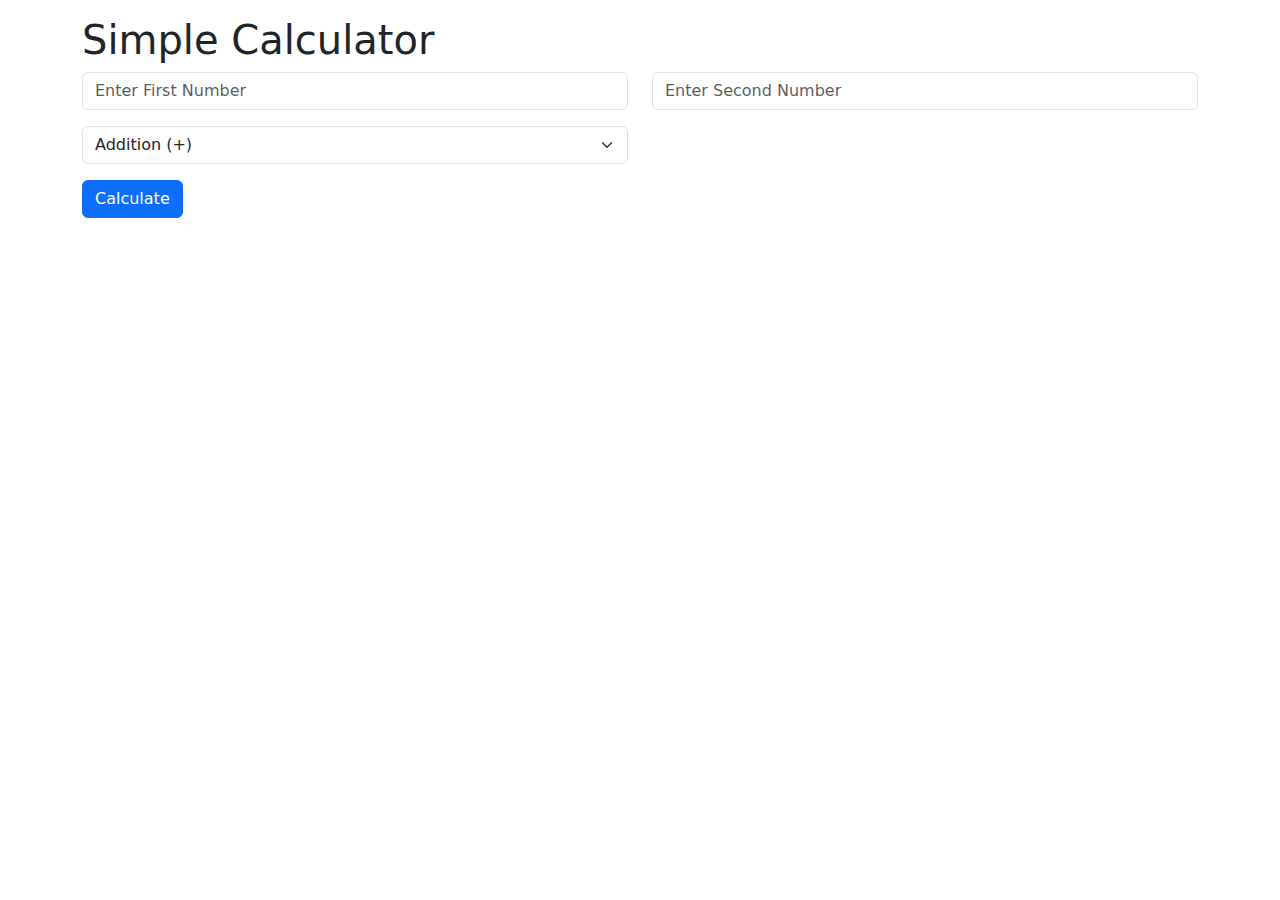
<file: calculator/index.html>
<!DOCTYPE html>
<html lang="en">
<head>
  <meta charset="UTF-8">
  <meta name="viewport" content="width=device-width, initial-scale=1.0">
  <title>Simple Calculator</title>
  <link href="https://cdn.jsdelivr.net/npm/bootstrap@5.2.2/dist/css/bootstrap.min.css" rel="stylesheet">
</head>
<body>
    
  <div class="container mt-3">
    <h1>Simple Calculator</h1>
    
    <div class="row">
      <div class="col-md-6">
        <input type="number" id="num1" class="form-control" placeholder="Enter First Number">
      </div>
      <div class="col-md-6">
        <input type="number" id="num2" class="form-control" placeholder="Enter Second Number">
      </div>
    </div>

    <div class="row mt-3">
      <div class="col-md-6">
        <select class="form-select" id="operation">
          <option value="add">Addition (+)</option>
          <option value="subtract">Subtraction (-)</option>
          <option value="multiply">Multiplication (*)</option>
          <option value="divide">Division (/)</option>
        </select>
      </div>
    </div>

    <div class="row mt-3">
      <div class="col-md-12">
        <button class="btn btn-primary" id="calculateBtn">Calculate</button>
      </div>
    </div>

    <div class="row mt-3">
      <div class="col-md-12">
        <p id="result"></p>
      </div>
    </div>

  </div>

  <script src="script.js"></script>
</body>
</html>
</file>
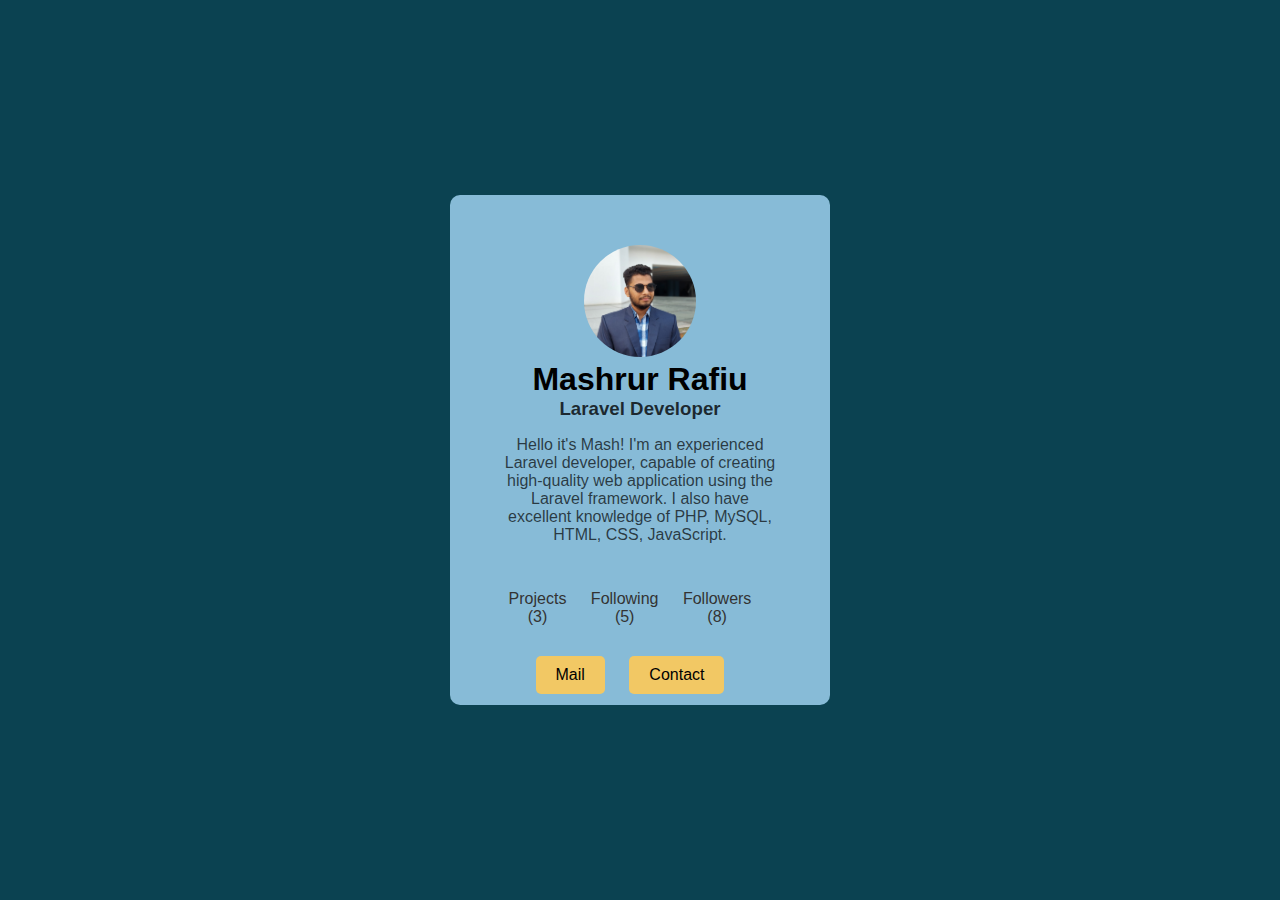
<file: profile_card/index.html>
<!DOCTYPE html>
<html lang="en">
<head>
  <meta charset="UTF-8">
  <meta name="viewport" content="width=device-width, initial-scale=1.0">
  <title>Mashrur Rafiu - Laravel Developer</title>
  <link rel="stylesheet" href="style.css">
</head>
<body>
  <div class="profile-card">
    <header> 
      <img src="profile_picture.jpg">
      <h1>Mashrur Rafiu</h1>
      <h3>Laravel Developer</h3>
      <p>Hello it's Mash! I'm an experienced Laravel developer, capable of creating high-quality web application using the Laravel framework. I also have excellent knowledge of PHP, MySQL, HTML, CSS, JavaScript.</p>
    </header>
    <nav>
      <ul>
        <li><a href="#">Projects<br>(3)</a></li>
        <li><a href="#">Following<br>(5)</a></li>
        <li><a href="#">Followers<br>(8)</a></li>
      </ul>
    </nav>
    <nav>
      <ul>
        <li><a href="mailto:mashrurrafiu.mash@gmail.com" class="button">Mail</a></li>
        <li><a href="tel:+8801581400272" class="button">Contact</a></li>
      </ul>
    </nav>
  </div>
</body>
</html>
</file>
<file: profile_card/style.css>
body {
    font-family: sans-serif;
    display: flex;
    justify-content: center;
    align-items: center;
    height: 100vh;
    margin: 0;
    background-color: #0B4251;
  }

  .profile-card {
    width: 320px;
    height: 450px;
    background-color: #87BBD7;
    border-radius: 10px;
    padding: 30px;
    margin: 0px;
    text-align: center;
}
.profile-card img {
  width: 40%;
  border-radius: 50%;
}
  
  header {
    padding: 20px;
    text-align: center;
  }
  
  h1,
  h3 {
    margin: 0;
    padding: 0;
  }

  h3{
    color: rgba(0, 0, 0, 0.788);
  }

  p{
    color: rgba(0, 0, 0, 0.700);
  }
  
  nav {
    padding: 10px;
    display: flex;
    justify-content: space-around;
  }
  
  nav ul {
    list-style: none;
    margin: 0;
    padding: 0;
  }
  
  nav li {
    display: inline-block;
    margin-right: 20px;
  }
  
  a {
    text-decoration: none;
    color: #333;
  }
    
  .button {
    display: block;
    background-color: #F2C864;
    color: Black;
    padding: 10px 20px;
    margin-top: 10px;
    border: none;
    border-radius: 5px;
    cursor: pointer;
    text-align: center;
  }
  
  .button:hover {
    background-color: #0B4251;
    color: White;
  }
  
  section {
    flex: 1;
    padding: 20px;
  }
  
  footer {
    background-color: #ddd;
    padding: 10px;
    text-align: center;
  }
</file>
